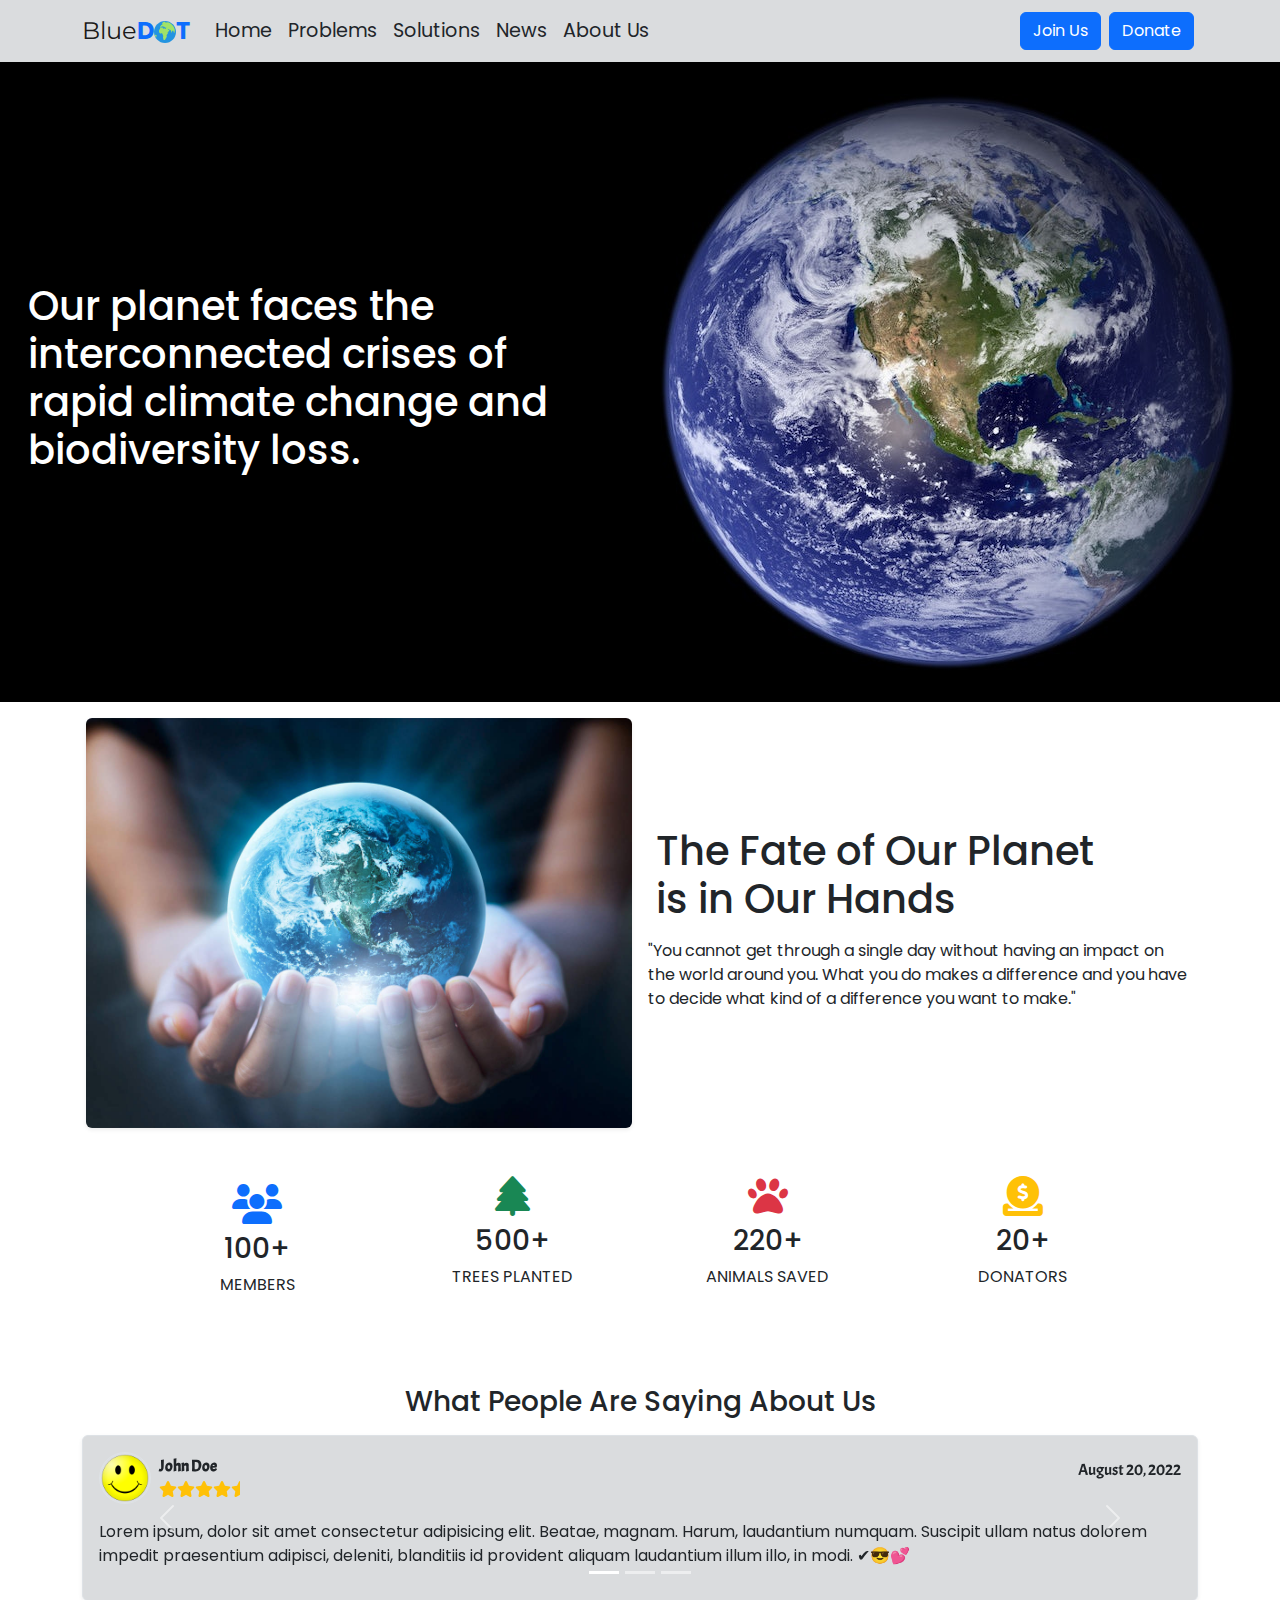
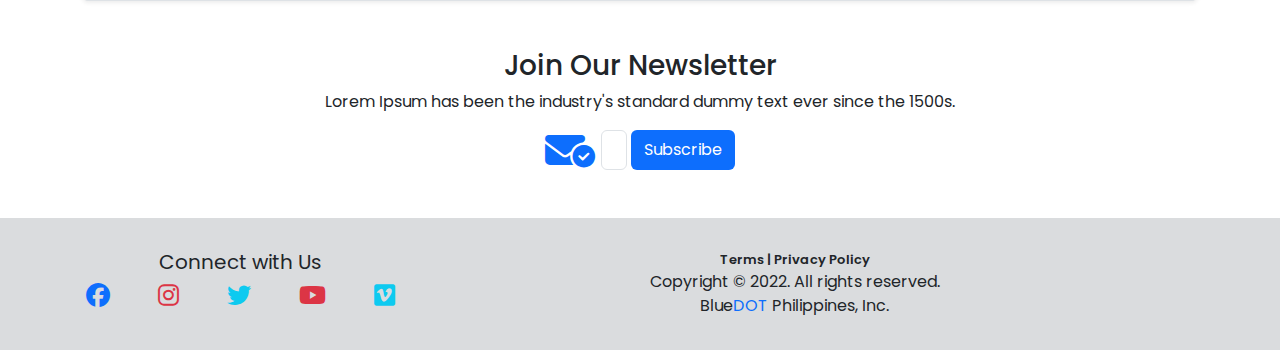
<file: index.html>
<!DOCTYPE html>
<html lang="en">
	<head>
		<meta charset="UTF-8" />
		<meta http-equiv="X-UA-Compatible" content="IE=edge" />
		<meta name="viewport" content="width=device-width, initial-scale=1.0" />
		<link rel="stylesheet" href="/css/bootstrap.min.css" />
		<link rel="stylesheet" href="/css/style.css" />
		<link rel="shortcut icon" href="/img/icons8-earth-planet-48.png" type="image/x-icon" />
		<link rel="stylesheet" href="https://cdnjs.cloudflare.com/ajax/libs/font-awesome/6.1.2/css/all.min.css" />
		<title>Blue Dot Project</title>
	</head>
	<body>
		<!-- * NAVBAR -->
		<nav class="container-fluid navbar navbar-expand-lg bg-secondary bg-opacity-25">
			<div class="container">
				<a class="navbar-brand" href="#"
					><span id="logo-brand" class="">Blue</span><span class="text-primary fw-bold">D<img src="/img/earth-icon.svg" alt="" id="earth" />T</span></a
				>
				<button class="navbar-toggler" type="button" data-bs-toggle="collapse" data-bs-target="#navbarSupportedContent" aria-controls="navbarSupportedContent" aria-expanded="false" aria-label="Toggle navigation">
					<span class="navbar-toggler-icon"></span>
				</button>
				<div class="collapse navbar-collapse" id="navbarSupportedContent">
					<ul class="navbar-nav me-auto mb-2 mb-lg-0">
						<li class="nav-item">
							<a class="nav-link active text-dark active" aria-current="page" href="/index.html">Home</a>
						</li>
						<li class="nav-item">
							<a class="nav-link text-dark" href="/html/problems.html">Problems</a>
						</li>
						<li class="nav-item dropdown">
							<a class="nav-link text-dark" href="#" role="button" data-bs-toggle="dropdown" aria-expanded="false">Solutions</a>
							<ul class="dropdown-menu">
								<li><a class="dropdown-item" href="/html/generalSolutions.html">General Solution</a></li>
								<li><a class="dropdown-item" href="/html/startwithyourself.html">Start with Yourself</a></li>
							</ul>
						</li>
						<li class="nav-item dropdown">
							<a class="nav-link text-dark" href="#" role="button" data-bs-toggle="dropdown" aria-expanded="false">News</a>
							<ul class="dropdown-menu">
								<li><a class="dropdown-item" href="#">Land Degradation</a></li>
								<li><a class="dropdown-item" href="#">Biodiversity Loss</a></li>
								<li><a class="dropdown-item" href="#">Air Pollution</a></li>
								<li><a class="dropdown-item" href="#">Water Pollution</a></li>
								<li><a class="dropdown-item" href="#">Climate Change</a></li>
							</ul>
						</li>
						<li class="nav-item">
							<a class="nav-link text-dark" href="/html/aboutUs.html">About Us</a>
						</li>
					</ul>
					<form class="p-1">
						<!-- <button class="btn btn-primary">Join Us</button> -->
						<button type="button" class="btn btn-primary" data-bs-toggle="modal" data-bs-target="#exampleModalLabel2">Join Us</button>

						<!-- Modal -->
						<div class="modal fade" id="exampleModalLabel2" tabindex="-1" aria-labelledby="exampleModalLabel2" aria-hidden="true">
							<div class="modal-dialog">
								<div class="modal-content">
									<div class="modal-header">
										<h5 class="modal-title" id="exampleModalLabel2"><h4>User Application</h4></h5>
										<button type="button" class="btn-close" data-bs-dismiss="modal" aria-label="Close"></button>
									</div>

									<div class="modal-body">
										<!-- <h4>Application User</h4> -->
										<form>
											<div class="mb-3 d-flex align-items-center justify-content-center">
												<i class="fa fa-user icon me-2 text-primary"></i>
												<input type="email" class="form-control" placeholder="Full Name" />
											</div>

											<di class="mb-3 d-flex align-items-center justify-content-center">
												<i class="fa fa-envelope icon me-2 text-primary"></i>
												<input class="form-control" type="email" placeholder="Email" name="email" />
											</di>

											<div class="mb-3 d-flex align-items-center justify-content-center">
												<i class="fa fa-key icon me-2 text-primary"></i>
												<input class="form-control" type="password" placeholder="Password" name="password" />
											</div>

											<div class="mb-3 d-flex align-items-center justify-content-center">
												<i class="fa fa-globe icon me-2 text-primary"></i>
												<select class="form-select" id="floatingSelect">
													<option selected>Select Region</option>
													<option value="1">Africa</option>
													<option value="2">Asia</option>
													<option value="3">Carribean</option>
													<option value="3">Central America</option>
													<option value="3">Europe</option>
													<option value="3">North America</option>
													<option value="3">Oceania</option>
													<option value="3">South America</option>
												</select>
											</div>

											<div class="mb-3">
												<div class="form-check">
													<input class="form-check-input" type="checkbox" value="" id="invalidCheck" required />
													<label class="form-check-label" for="invalidCheck"> Agree to terms and conditions </label>
													<div class="invalid-feedback">You must agree before submitting.</div>
												</div>
											</div>
											<div class="">
												<button class="btn btn-primary mt-2" type="submit">Submit Form</button>
											</div>
										</form>
									</div>
								</div>
							</div>
						</div>
					</form>
					<!-- * TEST -->
					<form class="p-1">
						<!-- <button class="btn btn-primary">Join Us</button> -->
						<button type="button" class="btn btn-primary" data-bs-toggle="modal" data-bs-target="#donate">Donate</button>

						<!-- Modal -->
						<div class="modal fade" id="donate" tabindex="-1" aria-labelledby="donate" aria-hidden="true">
							<div class="modal-dialog">
								<div class="modal-content">
									<div class="modal-header">
										<h5 class="modal-title" id="donate"><h4>Donation Form</h4></h5>
										<button type="button" class="btn-close" data-bs-dismiss="modal" aria-label="Close"></button>
									</div>

									<div class="modal-body">
										<!-- <h4>Application User</h4> -->
										<form class="row g-3 needs-validation" novalidate>
											<div class="mb-2">
												<label for="validationCustom01" class="form-label">Full Name</label>
												<input type="text" class="form-control" id="validationCustom01" value="" required placeholder="" />
												<div class="valid-feedback">Looks good!</div>
											</div>
											<div class="mb-2">
												<label for="validationCustom03" class="form-label">Phone Number</label>
												<input type="tel" class="form-control" id="validationCustom03" required placeholder="" />
												<div class="invalid-feedback">Please provide a valid city.</div>
											</div>
											<div class="mb-2">
												<label for="validationCustom04" class="form-label">Amount</label>
												<select class="form-select" id="validationCustom04" required>
													<option selected disabled value="">Select</option>
													<option>&#36;5</option>
													<option>&#36;10</option>
													<option>&#36;15</option>
													<option>&#36;20</option>
													<option>&#36;25</option>
													<option>&#36;30</option>
												</select>
											</div>
											<div class="mb-2">
												<label for="validationCustom04" class="form-label">Mode of Payment</label>
												<div class="form-check">
													<input class="form-check-input" type="radio" name="payment" id="1" checked />
													<label class="form-check-label" for="1">Cash</label>
												</div>
												<div class="form-check">
													<input class="form-check-input" type="radio" name="payment" id="2" />
													<label class="form-check-label" for="2">Personal Cheque</label>
												</div>
												<div class="form-check">
													<input class="form-check-input" type="radio" name="payment" id="3" />
													<label class="form-check-label" for="3">Credit Card</label>
												</div>
												<div class="form-check">
													<input class="form-check-input" type="radio" name="payment" id="4" />
													<label class="form-check-label" for="4">Debit Card</label>
												</div>
											</div>
											<div class="mb-3">
												<label for="exampleFormControlTextarea1" class="form-label">Donor Notes</label>
												<textarea class="form-control" id="exampleFormControlTextarea1" rows="3" placeholder="Message(Optional)"></textarea>
											</div>
											<div class="mb-3">
												<div class="form-check">
													<input class="form-check-input" type="checkbox" value="" id="invalidCheck" required />
													<label class="form-check-label" for="invalidCheck"> Agree to terms and conditions </label>
													<div class="invalid-feedback">You must agree before submitting.</div>
												</div>
											</div>
											<div class="">
												<button class="btn btn-primary" type="submit">Send Donation</button>
											</div>
										</form>
									</div>
								</div>
							</div>
						</div>
					</form>
					<!-- * TEST -->
				</div>
			</div>
		</nav>
		<!-- * MAIN BODY -->
		<div class="container-fluid bg-black">
			<main class="hero-section">
				<h1 id="hero-sub" class="p-3 text-white">Our planet faces the interconnected crises of rapid climate change and biodiversity loss.</h1>
				<img id="hero-sub" src="/img/hero-earth.jpg" alt="" class="img-fluid" />
			</main>
		</div>

		<section class="sub-section container d-flex p-3 gap-3">
			<div class="left">
				<img src="/img/save earth 1.jpg" alt="save earth" class="img-fluid rounded shadow-sm" />
			</div>
			<div class="right my-auto">
				<h1 class="p-2">
					The Fate of Our Planet <br />
					is in Our Hands
				</h1>
				<blockquote class="">&quot;You cannot get through a single day without having an impact on the world around you. What you do makes a difference and you have to decide what kind of a difference you want to make.&quot;</blockquote>
			</div>
		</section>

		<section class="my-3 text-uppercase">
			<div class="illustrations container d-flex justify-content-evenly">
				<div class="box d-inline-block p-4 text-center">
					<i class="fas fa-users text-primary h1 mx-auto"></i>
					<h3>100+</h3>
					<p>Members</p>
				</div>

				<div class="box d-inline-block p-3 text-center">
					<i class="fas fa-tree text-success h1"></i>
					<h3>500+</h3>
					<p>Trees Planted</p>
				</div>

				<div class="box d-inline-block p-3 text-center">
					<i class="fas fa-paw text-danger h1"></i>
					<h3>220+</h3>
					<p>Animals Saved</p>
				</div>

				<div class="box d-inline-block p-3 text-center">
					<i class="fas fa-donate text-warning h1"></i>
					<h3>20+</h3>
					<p>Donators</p>
				</div>
			</div>
		</section>

		<!-- * Testimonials -->
		<div class="container mt-5">
			<section id="testimonials">
				<div>
					<h3 class="mb-3 text-center">What People Are Saying About Us</h3>
				</div>
				<div id="carouselExampleIndicators" class="carousel slide border rounded shadow-sm bg-secondary bg-opacity-25" data-bs-ride="true">
					<div class="carousel-indicators">
						<button type="button" data-bs-target="#carouselExampleIndicators" data-bs-slide-to="0" class="active" aria-current="true" aria-label="Slide 1"></button>
						<button type="button" data-bs-target="#carouselExampleIndicators" data-bs-slide-to="1" aria-label="Slide 2"></button>
						<button type="button" data-bs-target="#carouselExampleIndicators" data-bs-slide-to="2" aria-label="Slide 3"></button>
					</div>
					<div class="carousel-inner">
						<!--* item 1 -->
						<div class="carousel-item active p-3">
							<div class="d-flex align-items-center">
								<div class="border rounded-circle">
									<img src="/img/smile.png" alt="" class="img-fluid border border-black rounded-circle" />
								</div>
								<div class="user-star ms-2">
									<p class="fw-bold acme">John Doe</p>
									<div class="star"><i class="fa-solid fa-star text-warning"></i><i class="fa-solid fa-star text-warning"></i><i class="fa-solid fa-star text-warning"></i><i class="fa-solid fa-star text-warning"></i><i class="fa-solid fa-star-half text-warning"></i></div>
								</div>
								<div class="ms-auto">
									<p class="acme">August 20, 2022</p>
								</div>
							</div>
							<div class="mt-3">
								<p>Lorem ipsum, dolor sit amet consectetur adipisicing elit. Beatae, magnam. Harum, laudantium numquam. Suscipit ullam natus dolorem impedit praesentium adipisci, deleniti, blanditiis id provident aliquam laudantium illum illo, in modi. ✔😎💕</p>
							</div>
						</div>
						<!--* item 2 -->
						<div class="carousel-item p-3">
							<div class="d-flex align-items-center">
								<div class="border rounded-circle">
									<img src="/img/smile2.jpg" alt="" class="img-fluid border border-black rounded-circle" />
								</div>
								<div class="user-star ms-2">
									<p class="fw-bold acme">Mariposa Dimasupil</p>
									<div class="star"><i class="fa-solid fa-star text-warning"></i><i class="fa-solid fa-star text-warning"></i><i class="fa-solid fa-star text-warning"></i><i class="fa-solid fa-star text-warning"></i></div>
								</div>
								<div class="ms-auto">
									<p class="acme">August 26, 2022</p>
								</div>
							</div>
							<div class="mt-3">
								<p>
									Lorem ipsum, dolor sit amet consectetur adipisicing elit. Beatae, magnam. Lorem ipsum dolor sit amet consectetur adipisicing elit. Iste, aperiam.Harum, laudantium numquam. Suscipit ullam natus dolorem impedit praesentium adipisci, deleniti, blanditiis id provident
									aliquam laudantium illum illo, in modi. ✌✌✌❤
								</p>
							</div>
						</div>
						<!--* item 3 -->
						<div class="carousel-item p-3">
							<div class="d-flex align-items-center">
								<div class="border rounded-circle">
									<img src="/img/smile3.jpg" alt="" class="img-fluid border border-black rounded-circle" />
								</div>
								<div class="user-star ms-2">
									<p class="fw-bold acme">Halimuyak Zaragosa</p>
									<div class="star"><i class="fa-solid fa-star text-warning"></i><i class="fa-solid fa-star text-warning"></i><i class="fa-solid fa-star text-warning"></i><i class="fa-solid fa-star text-warning"></i><i class="fa-solid fa-star-half text-warning"></i></div>
								</div>
								<div class="ms-auto">
									<p class="acme">July 29, 2022</p>
								</div>
							</div>
							<div class="mt-3">
								<p>Lorem ipsum, dolor sit amet consectetur adipisicing elit. Beatae, magnam. Harum, laudantium numquam. Suscipit provident aliquam laudantium illum illo, in modi. 💖💖💖</p>
							</div>
						</div>
					</div>
					<button class="carousel-control-prev" type="button" data-bs-target="#carouselExampleIndicators" data-bs-slide="prev">
						<span class="carousel-control-prev-icon" aria-hidden="true"></span>
						<span class="visually-hidden">Previous</span>
					</button>
					<button class="carousel-control-next" type="button" data-bs-target="#carouselExampleIndicators" data-bs-slide="next">
						<span class="carousel-control-next-icon" aria-hidden="true"></span>
						<span class="visually-hidden">Next</span>
					</button>
				</div>
			</section>
		</div>

		<section class="mt-5">
			<div class="container">
				<form action="">
					<h3 class="text-center">Join Our Newsletter</h3>
					<p class="text-center">Lorem Ipsum has been the industry's standard dummy text ever since the 1500s.</p>
					<div class="email-box">
						<i class="fa-solid fa-envelope-circle-check text-primary h1 me-3"></i>
						<input class="input-box border rounded me-1 form-control" type="email" name="" placeholder="Enter your email" />
						<button class="btn bg-primary text-white" type="button" name="button">Subscribe</button>
					</div>
				</form>
			</div>
		</section>

		<!-- * FOOTER -->
		<div class="container-fluid bg-secondary bg-opacity-25 mt-5">
			<footer>
				<div class="upper-section container d-flex justify-content-between p-3">
					<div class="social-icons d-flex flex-column justify-content-center align-items-center">
						<p class="h5 mb-2 fw-normal">Connect with Us</p>
						<div class="icons d-flex h4 gap-5 justify-content-center">
							<a href="https://www.facebook.com/" target="_blank"><i class="fa-brands fa-facebook text-primary"></i></a>
							<a href="https://www.instagram.com/" target="_blank"><i class="fa-brands fa-instagram text-danger"></i></a>
							<a href="https://twitter.com/" target="_blank"><i class="fa-brands fa-twitter text-info"></i></a>
							<a href="https://www.youtube.com/" target="_blank"><i class="fa-brands fa-youtube text-danger"></i></a>
							<a href="https://vimeo.com/" target="_blank"><i class="fa-brands fa-vimeo text-info"></i></a>
						</div>
					</div>

					<div class="container d-flex flex-column justify-content-center text-center terms p-3">
						<p id="terms-policy"><a href="#" class="text-dark text-decoration-none">Terms</a> | <a href="#" class="text-dark text-decoration-none">Privacy Policy</a></p>
						<p>Copyright &copy; 2022. All rights reserved.</p>
						<p>Blue<span class="text-primary">DOT</span> Philippines, Inc.</p>
					</div>
				</div>
			</footer>
		</div>

		<script src="/js/bootstrap.bundle.min.js"></script>
		<script src="/js/app.js"></script>
		<script src="//code.tidio.co/v1nftdclliaodqkbzdbpibhbygktktlr.js" async></script>
	</body>
</html>
</file>
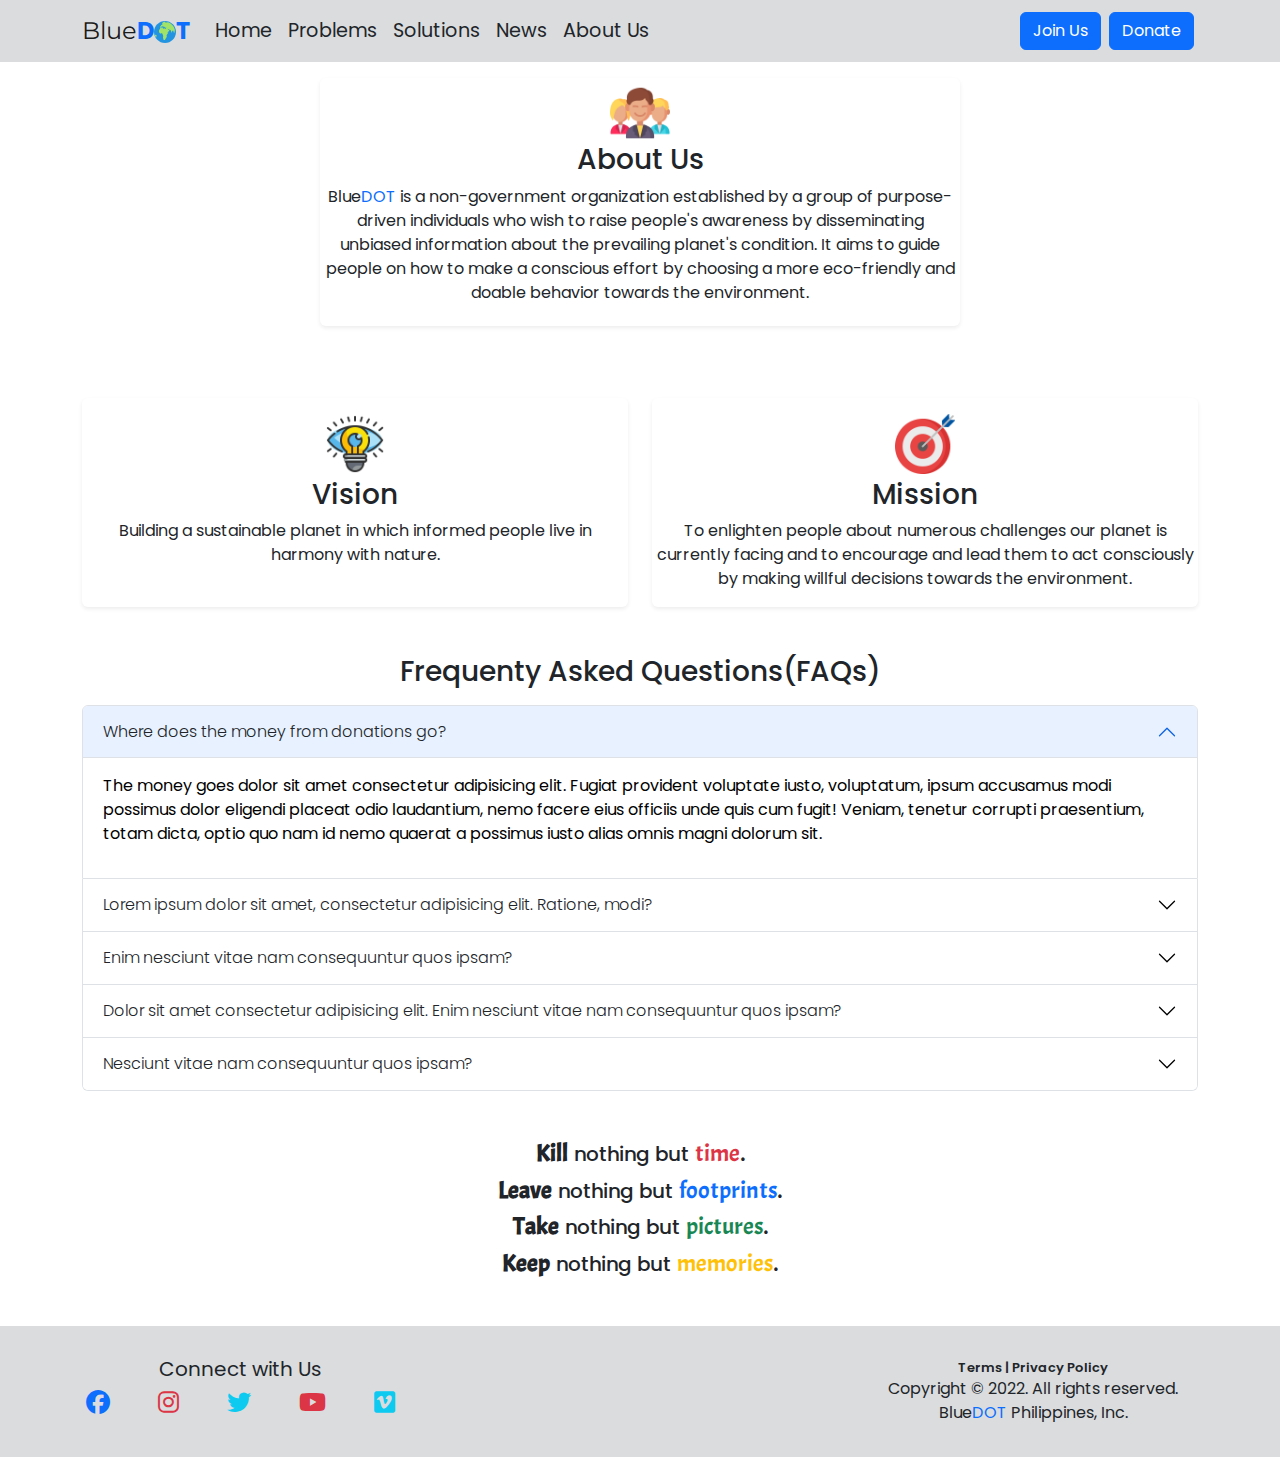
<file: html/aboutUs.html>
<!DOCTYPE html>
<html lang="en">
	<head>
		<meta charset="UTF-8" />
		<meta http-equiv="X-UA-Compatible" content="IE=edge" />
		<meta name="viewport" content="width=device-width, initial-scale=1.0" />
		<link rel="stylesheet" href="/css/bootstrap.min.css" />
		<link rel="stylesheet" href="/css/style.css" />
		<link rel="shortcut icon" href="/img/icons8-earth-planet-48.png" type="image/x-icon" />
		<link rel="stylesheet" href="https://cdnjs.cloudflare.com/ajax/libs/font-awesome/6.1.2/css/all.min.css" />
		<title>Blue Dot Project</title>
	</head>
	<body>
		<!-- * NAVBAR -->
		<nav class="navbar navbar-expand-lg bg-secondary bg-opacity-25">
			<div class="container">
				<!-- <a class="navbar-brand" href="#"><span>Blue</span><span class="text-primary fw-bold">DOT</span></a> -->
				<a class="navbar-brand" href="#"
					><span id="logo-brand" class="">Blue</span><span class="text-primary fw-bold">D<img src="/img/earth-icon.svg" alt="" id="earth" />T</span></a
				>
				<button class="navbar-toggler" type="button" data-bs-toggle="collapse" data-bs-target="#navbarSupportedContent" aria-controls="navbarSupportedContent" aria-expanded="false" aria-label="Toggle navigation">
					<span class="navbar-toggler-icon"></span>
				</button>
				<div class="collapse navbar-collapse" id="navbarSupportedContent">
					<ul class="navbar-nav me-auto mb-2 mb-lg-0">
						<li class="nav-item">
							<a class="nav-link active text-dark" aria-current="page" href="/index.html">Home</a>
						</li>
						<li class="nav-item">
							<a class="nav-link text-dark" href="/html/problems.html">Problems</a>
						</li>
						<li class="nav-item dropdown">
							<a class="nav-link text-dark" href="#" role="button" data-bs-toggle="dropdown" aria-expanded="false">Solutions</a>
							<ul class="dropdown-menu">
								<li><a class="dropdown-item" href="/html/generalSolutions.html">General Solution</a></li>
								<li><a class="dropdown-item" href="/html/startwithyourself.html">Start with Yourself</a></li>
							</ul>
						</li>
						<li class="nav-item dropdown">
							<a class="nav-link text-dark" href="#" role="button" data-bs-toggle="dropdown" aria-expanded="false">News</a>
							<ul class="dropdown-menu">
								<li><a class="dropdown-item" href="#">Land Degradation</a></li>
								<li><a class="dropdown-item" href="#">Biodiversity Loss</a></li>
								<li><a class="dropdown-item" href="#">Air Pollution</a></li>
								<li><a class="dropdown-item" href="#">Water Pollution</a></li>
								<li><a class="dropdown-item" href="#">Climate Change</a></li>
							</ul>
						</li>
						<li class="nav-item">
							<a class="nav-link text-dark active" href="/html/aboutUs.html">About Us</a>
						</li>
					</ul>
					<form class="p-1">
						<!-- <button class="btn btn-primary">Join Us</button> -->
						<button type="button" class="btn btn-primary" data-bs-toggle="modal" data-bs-target="#exampleModalLabel2">Join Us</button>

						<!-- Modal -->
						<div class="modal fade" id="exampleModalLabel2" tabindex="-1" aria-labelledby="exampleModalLabel2" aria-hidden="true">
							<div class="modal-dialog">
								<div class="modal-content">
									<div class="modal-header">
										<h5 class="modal-title" id="exampleModalLabel2"><h4>User Application</h4></h5>
										<button type="button" class="btn-close" data-bs-dismiss="modal" aria-label="Close"></button>
									</div>

									<div class="modal-body">
										<!-- <h4>Application User</h4> -->
										<form>
											<div class="mb-3 d-flex align-items-center justify-content-center">
												<i class="fa fa-user icon me-2 text-primary"></i>
												<input type="email" class="form-control" placeholder="Full Name" />
											</div>

											<di class="mb-3 d-flex align-items-center justify-content-center">
												<i class="fa fa-envelope icon me-2 text-primary"></i>
												<input class="form-control" type="email" placeholder="Email" name="email" />
											</di>

											<div class="mb-3 d-flex align-items-center justify-content-center">
												<i class="fa fa-key icon me-2 text-primary"></i>
												<input class="form-control" type="password" placeholder="Password" name="password" />
											</div>

											<div class="mb-3 d-flex align-items-center justify-content-center">
												<i class="fa fa-globe icon me-2 text-primary"></i>
												<select class="form-select" id="floatingSelect">
													<option selected>Select Region</option>
													<option value="1">Africa</option>
													<option value="2">Asia</option>
													<option value="3">Carribean</option>
													<option value="3">Central America</option>
													<option value="3">Europe</option>
													<option value="3">North America</option>
													<option value="3">Oceania</option>
													<option value="3">South America</option>
												</select>
											</div>

											<div class="mb-3">
												<div class="form-check">
													<input class="form-check-input" type="checkbox" value="" id="invalidCheck" required />
													<label class="form-check-label" for="invalidCheck"> Agree to terms and conditions </label>
													<div class="invalid-feedback">You must agree before submitting.</div>
												</div>
											</div>
											<div class="">
												<button class="btn btn-primary mt-2" type="submit">Submit Form</button>
											</div>
										</form>
									</div>
								</div>
							</div>
						</div>
					</form>
					<!-- * TEST -->
					<form class="p-1">
						<!-- <button class="btn btn-primary">Join Us</button> -->
						<button type="button" class="btn btn-primary" data-bs-toggle="modal" data-bs-target="#donate">Donate</button>

						<!-- Modal -->
						<div class="modal fade" id="donate" tabindex="-1" aria-labelledby="donate" aria-hidden="true">
							<div class="modal-dialog">
								<div class="modal-content">
									<div class="modal-header">
										<h5 class="modal-title" id="donate"><h4>Donation Form</h4></h5>
										<button type="button" class="btn-close" data-bs-dismiss="modal" aria-label="Close"></button>
									</div>

									<div class="modal-body">
										<!-- <h4>Application User</h4> -->
										<form class="row g-3 needs-validation" novalidate>
											<div class="mb-2">
												<label for="validationCustom01" class="form-label">Full Name</label>
												<input type="text" class="form-control" id="validationCustom01" value="" required placeholder="" />
												<div class="valid-feedback">Looks good!</div>
											</div>
											<div class="mb-2">
												<label for="validationCustom03" class="form-label">Phone Number</label>
												<input type="tel" class="form-control" id="validationCustom03" required placeholder="" />
												<div class="invalid-feedback">Please provide a valid city.</div>
											</div>
											<div class="mb-2">
												<label for="validationCustom04" class="form-label">Amount</label>
												<select class="form-select" id="validationCustom04" required>
													<option selected disabled value="">Select</option>
													<option>&#36;5</option>
													<option>&#36;10</option>
													<option>&#36;15</option>
													<option>&#36;20</option>
													<option>&#36;25</option>
													<option>&#36;30</option>
												</select>
											</div>
											<div class="mb-2">
												<label for="validationCustom04" class="form-label">Mode of Payment</label>
												<div class="form-check">
													<input class="form-check-input" type="radio" name="payment" id="1" checked />
													<label class="form-check-label" for="1">Cash</label>
												</div>
												<div class="form-check">
													<input class="form-check-input" type="radio" name="payment" id="2" />
													<label class="form-check-label" for="2">Personal Cheque</label>
												</div>
												<div class="form-check">
													<input class="form-check-input" type="radio" name="payment" id="3" />
													<label class="form-check-label" for="3">Credit Card</label>
												</div>
												<div class="form-check">
													<input class="form-check-input" type="radio" name="payment" id="4" />
													<label class="form-check-label" for="4">Debit Card</label>
												</div>
											</div>
											<div class="mb-3">
												<label for="exampleFormControlTextarea1" class="form-label">Donor Notes</label>
												<textarea class="form-control" id="exampleFormControlTextarea1" rows="3" placeholder="Message(Optional)"></textarea>
											</div>
											<div class="mb-3">
												<div class="form-check">
													<input class="form-check-input" type="checkbox" value="" id="invalidCheck" required />
													<label class="form-check-label" for="invalidCheck"> Agree to terms and conditions </label>
													<div class="invalid-feedback">You must agree before submitting.</div>
												</div>
											</div>
											<div class="">
												<button class="btn btn-primary" type="submit">Send Donation</button>
											</div>
										</form>
									</div>
								</div>
							</div>
						</div>
					</form>
					<!-- * TEST -->
				</div>
			</div>
		</nav>
		<!-- * BODY -->
		<div class="container" id="aboutUs">
			<!-- * ABOUT US -->
			<div class="text-center mt-3 mb-5">
				<section id="aboutUs-section" class="shadow-sm rounded">
					<img src="/img/aboutUs.png" alt="about us" />
					<h3 class="">About Us</h3>
					<p>
						Blue<span class="text-primary">DOT</span> is a non-government organization established by a group of purpose-driven individuals who wish to raise people's awareness by disseminating unbiased information about the prevailing planet's condition. It aims to guide people on how
						to make a conscious effort by choosing a more eco-friendly and doable behavior towards the environment.
					</p>
				</section>
			</div>
			<!-- * VISION -->
			<div class="d-flex justify-content-between gap-4" id="mission-vision">
				<section class="text-center mt-4 shadow-sm rounded" id="vision">
					<img src="/img/vision.png" alt="vision" class="mt-3" />
					<h3 class="mt-1">Vision</h3>
					<p>Building a sustainable planet in which informed people live in harmony with nature.</p>
				</section>
				<!-- * MISSION -->
				<section class="text-center mt-4 shadow-sm rounded" id="mission">
					<img src="/img/mission.png" alt="mission" class="mt-3" />
					<h3 class="mt-1">Mission</h3>
					<p>To enlighten people about numerous challenges our planet is currently facing and to encourage and lead them to act consciously by making willful decisions towards the environment.</p>
				</section>
			</div>

			<!-- * FAQs -->
			<section id="faqs" class="mt-5">
				<h3 class="mb-3 text-center">Frequenty Asked Questions(FAQs)</h3>
				<div class="accordion" id="accordionExample">
					<div class="accordion-item">
						<h2 class="accordion-header" id="headingOne">
							<button class="accordion-button text-dark lead" type="button" data-bs-toggle="collapse" data-bs-target="#collapseOne" aria-expanded="true" aria-controls="collapseOne">Where does the money from donations go?</button>
						</h2>
						<div id="collapseOne" class="accordion-collapse collapse show" aria-labelledby="headingOne" data-bs-parent="#accordionExample">
							<div class="accordion-body">
								<p class="">
									The money goes dolor sit amet consectetur adipisicing elit. Fugiat provident voluptate iusto, voluptatum, ipsum accusamus modi possimus dolor eligendi placeat odio laudantium, nemo facere eius officiis unde quis cum fugit! Veniam, tenetur corrupti praesentium,
									totam dicta, optio quo nam id nemo quaerat a possimus iusto alias omnis magni dolorum sit.
								</p>
							</div>
						</div>
					</div>
					<div class="accordion-item">
						<h2 class="accordion-header" id="headingTwo">
							<button class="accordion-button collapsed text-dark lead" type="button" data-bs-toggle="collapse" data-bs-target="#collapseTwo" aria-expanded="false" aria-controls="collapseTwo">Lorem ipsum dolor sit amet, consectetur adipisicing elit. Ratione, modi?</button>
						</h2>
						<div id="collapseTwo" class="accordion-collapse collapse" aria-labelledby="headingTwo" data-bs-parent="#accordionExample">
							<div class="accordion-body">
								<p>
									Lorem ipsum dolor sit amet consectetur adipisicing elit. Accusantium cumque harum sit pariatur accusamus aspernatur voluptatem iusto, tenetur quos assumenda, est consequatur quaerat quae dicta eum illum dolorem? Saepe accusantium voluptatum velit ad rerum
									voluptate veniam debitis, veritatis omnis mollitia iure excepturi architecto numquam culpa, nesciunt laborum molestiae ipsam deleniti quisquam. Adipisci itaque consequatur obcaecati, tempora consequuntur culpa accusamus necessitatibus a. Fugiat excepturi dicta
									architecto ullam, recusandae doloribus ab magnam? Non vero repellendus molestias, doloribus eaque rerum deleniti, eius sunt voluptatibus omnis labore assumenda minus voluptas, odit explicabo nostrum soluta ab obcaecati laborum recusandae harum? Perferendis impedit
									ipsam molestias nemo.
								</p>
							</div>
						</div>
					</div>
					<div class="accordion-item">
						<h2 class="accordion-header" id="headingThree">
							<button class="accordion-button collapsed text-dark lead" type="button" data-bs-toggle="collapse" data-bs-target="#collapseThree" aria-expanded="false" aria-controls="collapseThree">Enim nesciunt vitae nam consequuntur quos ipsam?</button>
						</h2>
						<div id="collapseThree" class="accordion-collapse collapse" aria-labelledby="headingThree" data-bs-parent="#accordionExample">
							<div class="accordion-body">
								<p>
									Lorem ipsum dolor sit amet consectetur adipisicing elit. Inventore earum laudantium ea porro dolorem eaque, quas error ut ullam fugit expedita, enim debitis eligendi fuga. Illum voluptatibus voluptas esse reiciendis dolore explicabo? Dolorem aut doloribus veniam,
									quibusdam rem commodi adipisci!
								</p>
							</div>
						</div>
					</div>
					<div class="accordion-item">
						<h2 class="accordion-header" id="headingFour">
							<button class="accordion-button collapsed text-dark lead" type="button" data-bs-toggle="collapse" data-bs-target="#collapseFour" aria-expanded="false" aria-controls="collapseFour">
								Dolor sit amet consectetur adipisicing elit. Enim nesciunt vitae nam consequuntur quos ipsam?
							</button>
						</h2>
						<div id="collapseFour" class="accordion-collapse collapse" aria-labelledby="headingFour" data-bs-parent="#accordionExample">
							<div class="accordion-body">
								<p>
									Lorem ipsum dolor sit amet consectetur adipisicing elit. Inventore earum laudantium ea porro dolorem eaque, quas error ut ullam fugit expedita, enim debitis eligendi fuga. Illum voluptatibus voluptas esse reiciendis dolore explicabo? Dolorem aut doloribus veniam,
									quibusdam rem commodi adipisci!
								</p>
							</div>
						</div>
					</div>
					<div class="accordion-item">
						<h2 class="accordion-header" id="headingFive">
							<button class="accordion-button collapsed text-dark lead" type="button" data-bs-toggle="collapse" data-bs-target="#collapseFive" aria-expanded="false" aria-controls="collapseFive">Nesciunt vitae nam consequuntur quos ipsam?</button>
						</h2>
						<div id="collapseFive" class="accordion-collapse collapse" aria-labelledby="headingFive" data-bs-parent="#accordionExample">
							<div class="accordion-body">
								<p>
									Lorem ipsum dolor sit amet consectetur adipisicing elit. Inventore earum laudantium ea porro dolorem eaque, quas error ut ullam fugit expedita, enim debitis eligendi fuga. Illum voluptatibus voluptas esse reiciendis dolore explicabo? Dolorem aut doloribus veniam,
									quibusdam rem commodi adipisci. Lorem ipsum dolor sit amet consectetur adipisicing elit. Voluptate aliquam amet repellendus doloribus provident qui porro enim, magnam odio deleniti.
								</p>
							</div>
						</div>
					</div>
				</div>
			</section>

			<section class="text-center my-5">
				<h4><span class="acme fw-bold">Kill</span> <span class="h5">nothing but</span> <span class="acme text-danger h4">time</span>.</h4>
				<h4><span class="acme fw-bold">Leave</span> <span class="h5">nothing but</span> <span class="acme text-primary h4">footprints</span>.</h4>
				<h4><span class="acme fw-bold">Take</span> <span class="h5">nothing but</span> <span class="acme text-success h4">pictures</span>.</h4>
				<h4><span class="acme fw-bold">Keep</span> <span class="h5">nothing but</span> <span class="acme text-warning h4">memories</span>.</h4>
			</section>
		</div>
		<!-- * FOOTER -->
		<div class="container-fluid bg-secondary bg-opacity-25">
			<footer>
				<div class="upper-section container d-flex justify-content-between p-3">
					<div class="social-icons d-flex flex-column justify-content-center align-items-center">
						<p class="h5 mb-2 fw-normal">Connect with Us</p>
						<div class="icons d-flex h4 gap-5 justify-content-center">
							<a href="https://www.facebook.com/" target="_blank"><i class="fa-brands fa-facebook text-primary"></i></a>
							<a href="https://www.instagram.com/" target="_blank"><i class="fa-brands fa-instagram text-danger"></i></a>
							<a href="https://twitter.com/" target="_blank"><i class="fa-brands fa-twitter text-info"></i></a>
							<a href="https://www.youtube.com/" target="_blank"><i class="fa-brands fa-youtube text-danger"></i></a>
							<a href="https://vimeo.com/" target="_blank"><i class="fa-brands fa-vimeo text-info"></i></a>
						</div>
					</div>

					<div class="d-flex flex-column justify-content-center text-center terms p-3">
						<p id="terms-policy"><a href="#" class="text-dark text-decoration-none">Terms</a> | <a href="#" class="text-dark text-decoration-none">Privacy Policy</a></p>
						<p>Copyright &copy; 2022. All rights reserved.</p>
						<p>Blue<span class="text-primary">DOT</span> Philippines, Inc.</p>
					</div>
				</div>
			</footer>
		</div>

		<script src="/js/bootstrap.bundle.min.js"></script>
		<script src="/js/app.js"></script>
	</body>
</html>
</file>
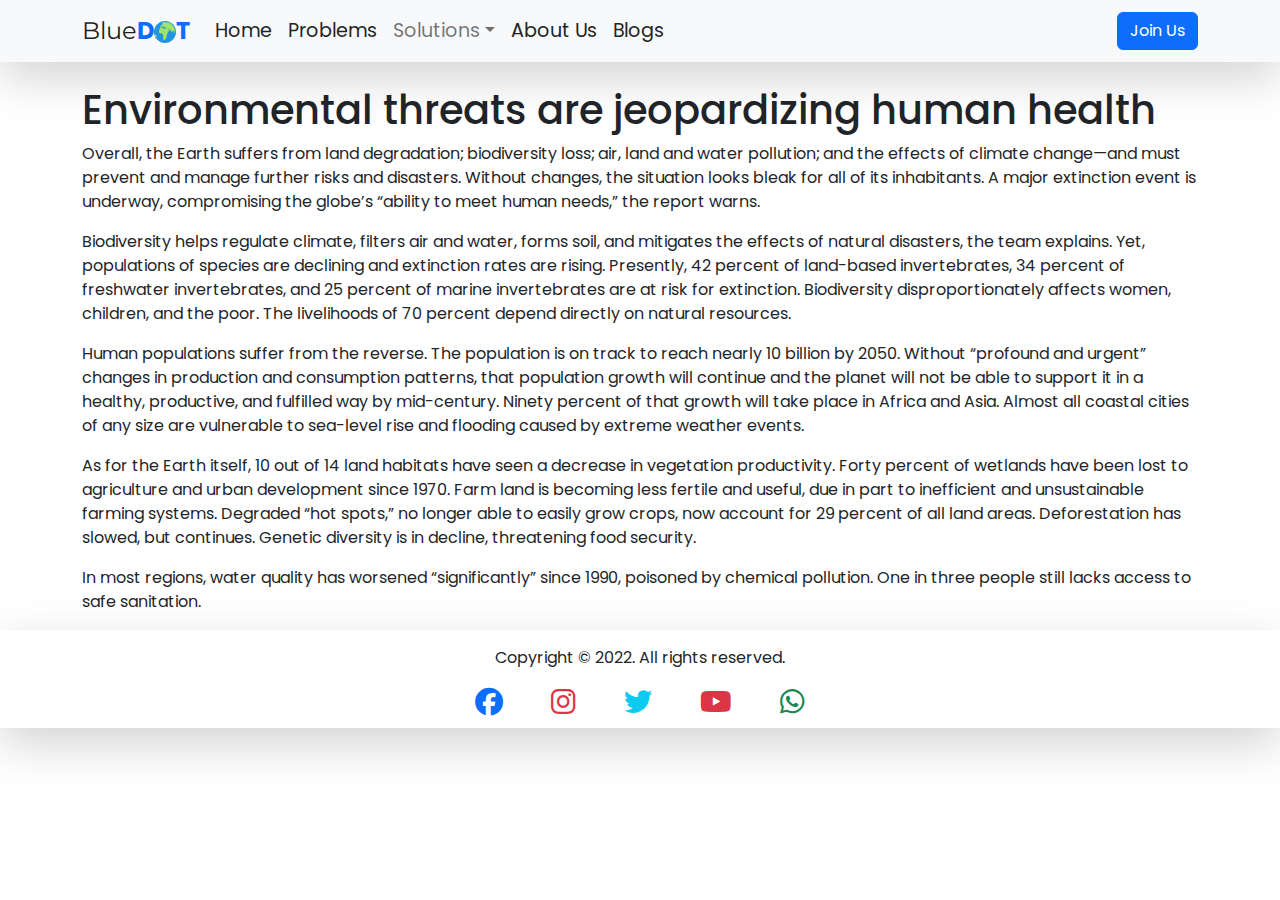
<file: html/content.html>
<!DOCTYPE html>
<html lang="en">
	<head>
		<meta charset="UTF-8" />
		<meta http-equiv="X-UA-Compatible" content="IE=edge" />
		<meta name="viewport" content="width=device-width, initial-scale=1.0" />
		<link rel="stylesheet" href="/css/bootstrap.min.css" />
		<link rel="stylesheet" href="/css/style.css" />
		<link rel="shortcut icon" href="/img/icons8-earth-planet-48.png" type="image/x-icon" />
		<link rel="stylesheet" href="https://cdnjs.cloudflare.com/ajax/libs/font-awesome/6.1.2/css/all.min.css" />
		<title>Blue Dot Project</title>
	</head>
	<body>
		<nav class="navbar navbar-expand-lg bg-light shadow-lg">
			<div class="container">
				<!-- <a class="navbar-brand" href="#"><span>Blue</span><span class="text-primary fw-bold">DOT</span></a> -->
				<a class="navbar-brand" href="#"
					><span id="logo-brand" class="">Blue</span><span class="text-primary fw-bold">D<img src="/img/earth-icon.svg" alt="" id="earth" />T</span></a
				>
				<button class="navbar-toggler" type="button" data-bs-toggle="collapse" data-bs-target="#navbarSupportedContent" aria-controls="navbarSupportedContent" aria-expanded="false" aria-label="Toggle navigation">
					<span class="navbar-toggler-icon"></span>
				</button>
				<div class="collapse navbar-collapse" id="navbarSupportedContent">
					<ul class="navbar-nav me-auto mb-2 mb-lg-0">
						<li class="nav-item">
							<a class="nav-link active text-dark" aria-current="page" href="/index.html">Home</a>
						</li>
						<li class="nav-item">
							<a class="nav-link text-dark" href="/html/problems.html">Problems</a>
						</li>
						<li class="nav-item dropdown">
							<a class="nav-link dropdown-toggle" href="#" role="button" data-bs-toggle="dropdown" aria-expanded="false">Solutions</a>
							<ul class="dropdown-menu">
								<li><a class="dropdown-item" href="#">General Solution</a></li>
								<li><a class="dropdown-item" href="/html/startwithyourself.html">Start with Yourself</a></li>
							</ul>
						</li>
						<li class="nav-item">
							<a class="nav-link text-dark" href="/html/aboutUs.html">About Us</a>
						</li>
						<li class="nav-item">
							<a class="nav-link text-dark">Blogs</a>
						</li>
					</ul>
					<form class="d-flex" role="search">
						<!-- <button class="btn btn-primary">Join Us</button> -->
						<button type="button" class="btn btn-primary" data-bs-toggle="modal" data-bs-target="#exampleModalLabel2">Join Us</button>

						<!-- Modal -->
						<div class="modal fade" id="exampleModalLabel2" tabindex="-1" aria-labelledby="exampleModalLabel2" aria-hidden="true">
							<div class="modal-dialog">
								<div class="modal-content">
									<div class="modal-header">
										<h5 class="modal-title" id="exampleModalLabel2"><h4>User Application</h4></h5>
										<button type="button" class="btn-close" data-bs-dismiss="modal" aria-label="Close"></button>
									</div>

									<div class="modal-body">
										<!-- <h4>Application User</h4> -->
										<form>
											<div class="mb-3">
												<label for="exampleInputEmail1" class="form-label">Email address:</label>
												<input type="email" class="form-control" id="exampleInputEmail1" aria-describedby="emailHelp" placeholder="Enter email" />
												<div id="emailHelp" class="form-text">We'll never share your email with anyone else.</div>
											</div>

											<div class="mb-3">
												<label for="exampleInputName" class="form-label">Full Name:</label>
												<input type="text" class="form-control" id="exampleInputName" aria-describedby="nameHelp" placeholder="Enter Full Name" />
											</div>

											<div class="mb-3">
												<label for="inputPassword5" class="form-label">Password</label>
												<input type="password" id="inputPassword5" class="form-control" aria-describedby="passwordHelpBlock" placeholder="Enter Password" />
												<div id="passwordHelpBlock" class="form-text">Your password must be 8-20 characters long, contain letters and numbers, and must not contain spaces, special characters, or emoji.</div>
											</div>

											<button type="submit" class="btn btn-primary mt-3">Sign-Up</button>
										</form>
									</div>

									<!-- <div class="modal-footer">
										<p>Sign-Up Successful, Thanks for registering with us! Go to <a href="/Components/login.html" class="text-primary">Login</a></p>
									</div> -->
								</div>
							</div>
						</div>
					</form>
				</div>
			</div>
		</nav>

		<div class="container-fluid content-body">
			<section>
				<div class="container pt-4">
					<h1>Environmental threats are jeopardizing human health</h1>
					<p>
						Overall, the Earth suffers from land degradation; biodiversity loss; air, land and water pollution; and the effects of climate change—and must prevent and manage further risks and disasters. Without changes, the situation looks bleak for all of its inhabitants. A major
						extinction event is underway, compromising the globe’s “ability to meet human needs,” the report warns.
					</p>
					<p>
						Biodiversity helps regulate climate, filters air and water, forms soil, and mitigates the effects of natural disasters, the team explains. Yet, populations of species are declining and extinction rates are rising. Presently, 42 percent of land-based invertebrates, 34 percent
						of freshwater invertebrates, and 25 percent of marine invertebrates are at risk for extinction. Biodiversity disproportionately affects women, children, and the poor. The livelihoods of 70 percent depend directly on natural resources.
					</p>
					<p>
						Human populations suffer from the reverse. The population is on track to reach nearly 10 billion by 2050. Without “profound and urgent” changes in production and consumption patterns, that population growth will continue and the planet will not be able to support it in a
						healthy, productive, and fulfilled way by mid-century. Ninety percent of that growth will take place in Africa and Asia. Almost all coastal cities of any size are vulnerable to sea-level rise and flooding caused by extreme weather events.
					</p>
					<p>
						As for the Earth itself, 10 out of 14 land habitats have seen a decrease in vegetation productivity. Forty percent of wetlands have been lost to agriculture and urban development since 1970. Farm land is becoming less fertile and useful, due in part to inefficient and
						unsustainable farming systems. Degraded “hot spots,” no longer able to easily grow crops, now account for 29 percent of all land areas. Deforestation has slowed, but continues. Genetic diversity is in decline, threatening food security.
					</p>
					<p>In most regions, water quality has worsened “significantly” since 1990, poisoned by chemical pollution. One in three people still lacks access to safe sanitation.</p>
				</div>
			</section>
		</div>

		<div class="container-fluid shadow-lg">
			<footer>
				<p class="text-center my-auto p-3 text-dark">Copyright &copy; 2022. All rights reserved.</p>
				<div class="social-icons text-center h3 d-flex justify-content-center gap-5 pb-2">
					<a href="https://www.facebook.com/" target="_blank"><i class="fa-brands fa-facebook text-primary"></i></a>
					<a href="https://www.instagram.com/" target="_blank"><i class="fa-brands fa-instagram text-danger"></i></a>
					<a href="https://twitter.com/" target="_blank"><i class="fa-brands fa-twitter text-info"></i></a>
					<a href="https://www.youtube.com/" target="_blank"><i class="fa-brands fa-youtube text-danger"></i></a>
					<a href="https://www.whatsapp.com/" target="_blank"><i class="fa-brands fa-whatsapp text-success"></i></a>
				</div>
			</footer>
		</div>

		<script src="/js/bootstrap.bundle.min.js"></script>
		<script src="/js/app.js"></script>
	</body>
</html>
</file>
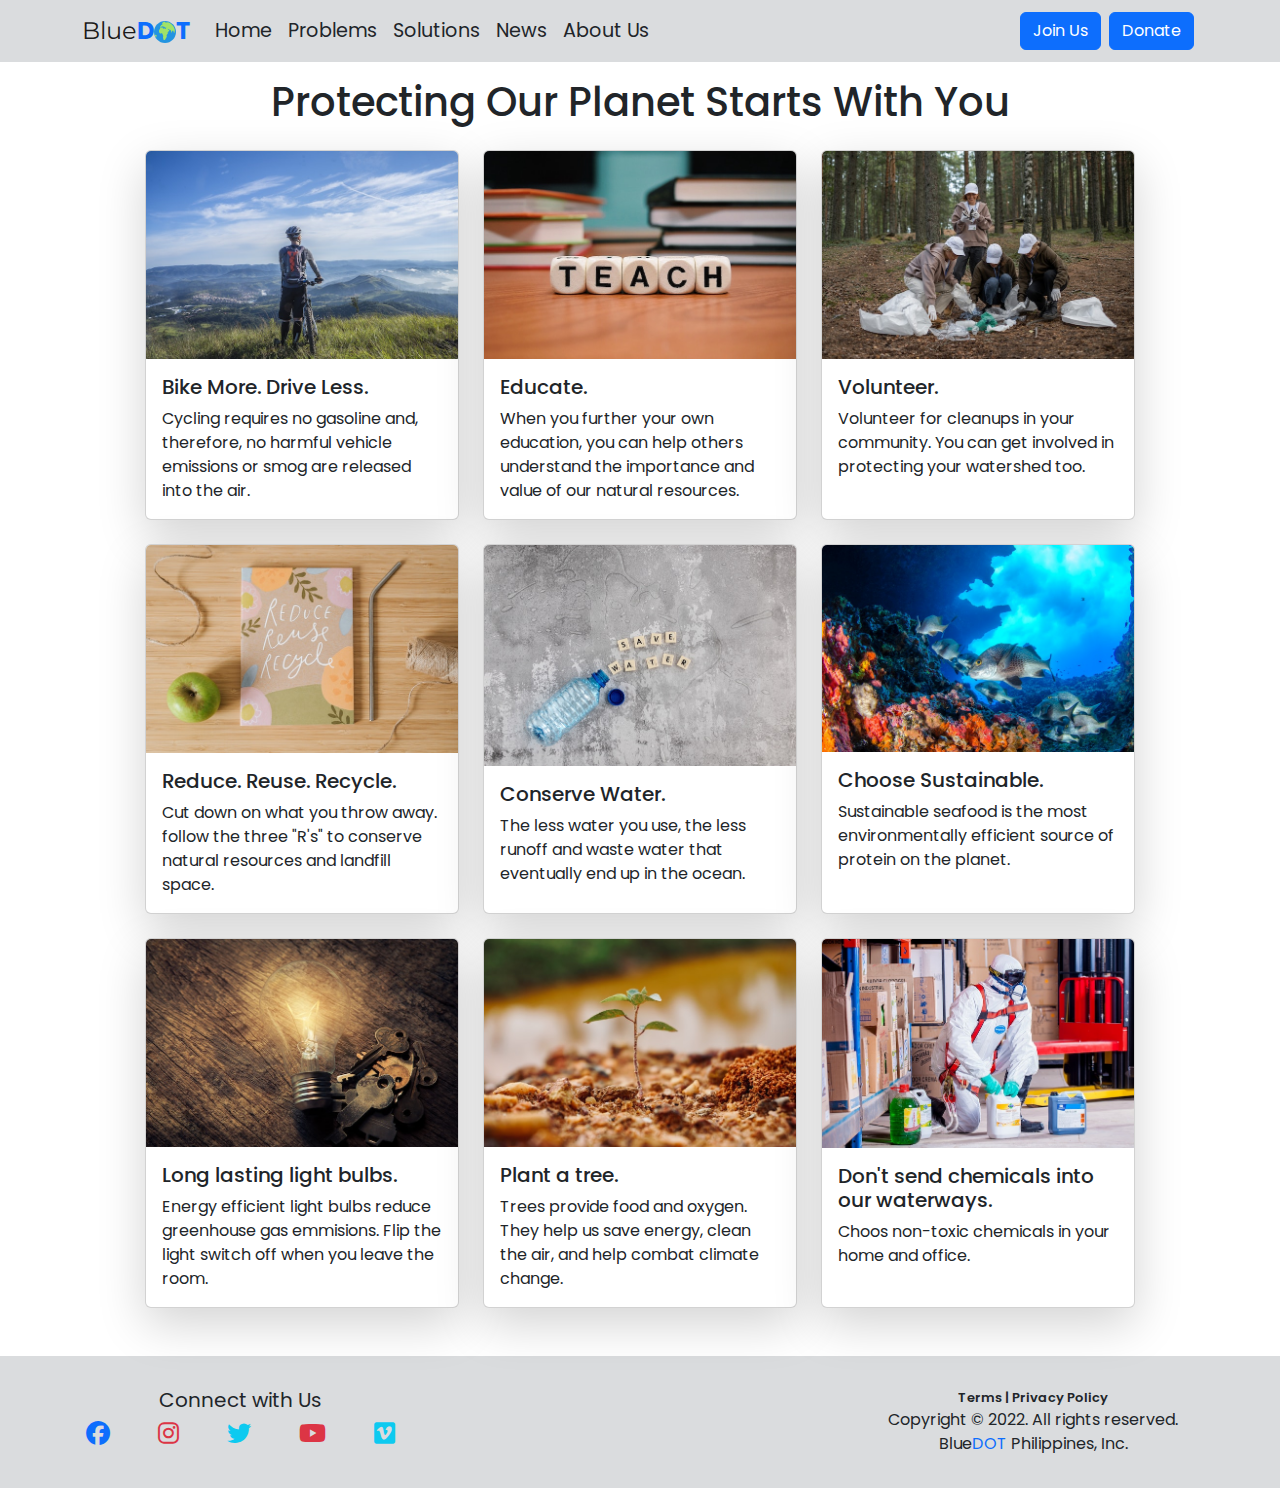
<file: html/startwithyourself.html>
<!DOCTYPE html>
<html lang="en">
	<head>
		<meta charset="UTF-8" />
		<meta http-equiv="X-UA-Compatible" content="IE=edge" />
		<meta name="viewport" content="width=device-width, initial-scale=1.0" />
		<link rel="stylesheet" href="/css/bootstrap.min.css" />
		<link rel="stylesheet" href="/css/style.css" />
		<link rel="shortcut icon" href="/img/icons8-earth-planet-48.png" type="image/x-icon" />
		<link rel="stylesheet" href="https://cdnjs.cloudflare.com/ajax/libs/font-awesome/6.1.2/css/all.min.css" />
		<title>Blue Dot Project</title>
	</head>
	<body>
		<!-- * NAVBAR -->
		<nav class="navbar navbar-expand-lg bg-secondary bg-opacity-25">
			<div class="container">
				<!-- <a class="navbar-brand" href="#"><span>Blue</span><span class="text-primary fw-bold">DOT</span></a> -->
				<a class="navbar-brand" href="#"
					><span id="logo-brand" class="">Blue</span><span class="text-primary fw-bold">D<img src="/img/earth-icon.svg" alt="" id="earth" />T</span></a
				>
				<button class="navbar-toggler" type="button" data-bs-toggle="collapse" data-bs-target="#navbarSupportedContent" aria-controls="navbarSupportedContent" aria-expanded="false" aria-label="Toggle navigation">
					<span class="navbar-toggler-icon"></span>
				</button>
				<div class="collapse navbar-collapse" id="navbarSupportedContent">
					<ul class="navbar-nav me-auto mb-2 mb-lg-0">
						<li class="nav-item">
							<a class="nav-link active text-dark" aria-current="page" href="/index.html">Home</a>
						</li>
						<li class="nav-item">
							<a class="nav-link text-dark" href="/html/problems.html">Problems</a>
						</li>
						<li class="nav-item dropdown">
							<a class="nav-link text-dark active" href="#" role="button" data-bs-toggle="dropdown" aria-expanded="false">Solutions</a>
							<ul class="dropdown-menu">
								<li><a class="dropdown-item" href="/html/generalSolutions.html">General Solution</a></li>
								<li><a class="dropdown-item" href="/html/startwithyourself.html">Start with Yourself</a></li>
							</ul>
						</li>
						<li class="nav-item dropdown">
							<a class="nav-link text-dark" href="#" role="button" data-bs-toggle="dropdown" aria-expanded="false">News</a>
							<ul class="dropdown-menu">
								<li><a class="dropdown-item" href="#">Land Degradation</a></li>
								<li><a class="dropdown-item" href="#">Biodiversity Loss</a></li>
								<li><a class="dropdown-item" href="#">Air Pollution</a></li>
								<li><a class="dropdown-item" href="#">Water Pollution</a></li>
								<li><a class="dropdown-item" href="#">Climate Change</a></li>
							</ul>
						</li>
						<li class="nav-item">
							<a class="nav-link text-dark" href="/html/aboutUs.html">About Us</a>
						</li>
					</ul>
					<form class="p-1">
						<!-- <button class="btn btn-primary">Join Us</button> -->
						<button type="button" class="btn btn-primary" data-bs-toggle="modal" data-bs-target="#exampleModalLabel2">Join Us</button>

						<!-- Modal -->
						<div class="modal fade" id="exampleModalLabel2" tabindex="-1" aria-labelledby="exampleModalLabel2" aria-hidden="true">
							<div class="modal-dialog">
								<div class="modal-content">
									<div class="modal-header">
										<h5 class="modal-title" id="exampleModalLabel2"><h4>User Application</h4></h5>
										<button type="button" class="btn-close" data-bs-dismiss="modal" aria-label="Close"></button>
									</div>

									<div class="modal-body">
										<!-- <h4>Application User</h4> -->
										<form>
											<div class="mb-3 d-flex align-items-center justify-content-center">
												<i class="fa fa-user icon me-2 text-primary"></i>
												<input type="email" class="form-control" placeholder="Full Name" />
											</div>

											<di class="mb-3 d-flex align-items-center justify-content-center">
												<i class="fa fa-envelope icon me-2 text-primary"></i>
												<input class="form-control" type="email" placeholder="Email" name="email" />
											</di>

											<div class="mb-3 d-flex align-items-center justify-content-center">
												<i class="fa fa-key icon me-2 text-primary"></i>
												<input class="form-control" type="password" placeholder="Password" name="password" />
											</div>

											<div class="mb-3 d-flex align-items-center justify-content-center">
												<i class="fa fa-globe icon me-2 text-primary"></i>
												<select class="form-select" id="floatingSelect">
													<option selected>Select Region</option>
													<option value="1">Africa</option>
													<option value="2">Asia</option>
													<option value="3">Carribean</option>
													<option value="3">Central America</option>
													<option value="3">Europe</option>
													<option value="3">North America</option>
													<option value="3">Oceania</option>
													<option value="3">South America</option>
												</select>
											</div>

											<div class="mb-3">
												<div class="form-check">
													<input class="form-check-input" type="checkbox" value="" id="invalidCheck" required />
													<label class="form-check-label" for="invalidCheck"> Agree to terms and conditions </label>
													<div class="invalid-feedback">You must agree before submitting.</div>
												</div>
											</div>
											<div class="">
												<button class="btn btn-primary mt-2" type="submit">Submit Form</button>
											</div>
										</form>
									</div>
								</div>
							</div>
						</div>
					</form>
					<!-- * TEST -->
					<form class="p-1">
						<!-- <button class="btn btn-primary">Join Us</button> -->
						<button type="button" class="btn btn-primary" data-bs-toggle="modal" data-bs-target="#donate">Donate</button>

						<!-- Modal -->
						<div class="modal fade" id="donate" tabindex="-1" aria-labelledby="donate" aria-hidden="true">
							<div class="modal-dialog">
								<div class="modal-content">
									<div class="modal-header">
										<h5 class="modal-title" id="donate"><h4>Donation Form</h4></h5>
										<button type="button" class="btn-close" data-bs-dismiss="modal" aria-label="Close"></button>
									</div>

									<div class="modal-body">
										<!-- <h4>Application User</h4> -->
										<form class="row g-3 needs-validation" novalidate>
											<div class="mb-2">
												<label for="validationCustom01" class="form-label">Full Name</label>
												<input type="text" class="form-control" id="validationCustom01" value="" required placeholder="" />
												<div class="valid-feedback">Looks good!</div>
											</div>
											<div class="mb-2">
												<label for="validationCustom03" class="form-label">Phone Number</label>
												<input type="tel" class="form-control" id="validationCustom03" required placeholder="" />
												<div class="invalid-feedback">Please provide a valid city.</div>
											</div>
											<div class="mb-2">
												<label for="validationCustom04" class="form-label">Amount</label>
												<select class="form-select" id="validationCustom04" required>
													<option selected disabled value="">Select</option>
													<option>&#36;5</option>
													<option>&#36;10</option>
													<option>&#36;15</option>
													<option>&#36;20</option>
													<option>&#36;25</option>
													<option>&#36;30</option>
												</select>
											</div>
											<div class="mb-2">
												<label for="validationCustom04" class="form-label">Mode of Payment</label>
												<div class="form-check">
													<input class="form-check-input" type="radio" name="payment" id="1" checked />
													<label class="form-check-label" for="1">Cash</label>
												</div>
												<div class="form-check">
													<input class="form-check-input" type="radio" name="payment" id="2" />
													<label class="form-check-label" for="2">Personal Cheque</label>
												</div>
												<div class="form-check">
													<input class="form-check-input" type="radio" name="payment" id="3" />
													<label class="form-check-label" for="3">Credit Card</label>
												</div>
												<div class="form-check">
													<input class="form-check-input" type="radio" name="payment" id="4" />
													<label class="form-check-label" for="4">Debit Card</label>
												</div>
											</div>
											<div class="mb-3">
												<label for="exampleFormControlTextarea1" class="form-label">Donor Notes</label>
												<textarea class="form-control" id="exampleFormControlTextarea1" rows="3" placeholder="Message(Optional)"></textarea>
											</div>
											<div class="mb-3">
												<div class="form-check">
													<input class="form-check-input" type="checkbox" value="" id="invalidCheck" required />
													<label class="form-check-label" for="invalidCheck"> Agree to terms and conditions </label>
													<div class="invalid-feedback">You must agree before submitting.</div>
												</div>
											</div>
											<div class="">
												<button class="btn btn-primary" type="submit">Send Donation</button>
											</div>
										</form>
									</div>
								</div>
							</div>
						</div>
					</form>
					<!-- * TEST -->
				</div>
			</div>
		</nav>

		<!-- * MAIN BODY -->
		<div class="container-fluid">
			<section>
				<h1 class="text-center my-3">Protecting Our Planet Starts With You</h1>
			</section>
			<section>
				<div class="yourself gap-4 d-flex flex-wrap justify-content-center mt-4">
					<div class="card start-with-yourself col-lg-3 col-md-5 shadow-lg">
						<img src="/img/bike more.jpg" class="card-img-top img-fluid" alt="bike more" />
						<div class="card-body">
							<h5 class="card-title">Bike More. Drive Less.</h5>
							<p class="card-text">Cycling requires no gasoline and, therefore, no harmful vehicle emissions or smog are released into the air.</p>
						</div>
					</div>

					<div class="card start-with-yourself col-lg-3 col-md-5 shadow-lg">
						<img src="/img/educate.jpg" class="card-img-top img-fluid" alt="educate" />
						<div class="card-body">
							<h5 class="card-title">Educate.</h5>
							<p class="card-text">When you further your own education, you can help others understand the importance and value of our natural resources.</p>
						</div>
					</div>

					<div class="card start-with-yourself col-lg-3 col-md-5 shadow-lg">
						<img src="/img/volunteer.jpg" class="card-img-top img-fluid" alt="volunteer" />
						<div class="card-body">
							<h5 class="card-title">Volunteer.</h5>
							<p class="card-text">Volunteer for cleanups in your community. You can get involved in protecting your watershed too.</p>
						</div>
					</div>

					<div class="card start-with-yourself col-lg-3 col-md-5 shadow-lg">
						<img src="/img/recycle.jpg" class="card-img-top img-fluid" alt="recycle" />
						<div class="card-body">
							<h5 class="card-title">Reduce. Reuse. Recycle.</h5>
							<p class="card-text">Cut down on what you throw away. follow the three "R's" to conserve natural resources and landfill space.</p>
						</div>
					</div>

					<div class="card start-with-yourself col-lg-3 col-md-5 shadow-lg">
						<img src="/img/conserve water.jpg" class="card-img-top img-fluid" alt="conserv water" />
						<div class="card-body">
							<h5 class="card-title">Conserve Water.</h5>
							<p class="card-text">The less water you use, the less runoff and waste water that eventually end up in the ocean.</p>
						</div>
					</div>

					<div class="card start-with-yourself col-lg-3 col-md-5 shadow-lg">
						<img src="/img/seafood.jpg" class="card-img-top img-fluid" alt="sea food" />
						<div class="card-body">
							<h5 class="card-title">Choose Sustainable.</h5>
							<p class="card-text">Sustainable seafood is the most environmentally efficient source of protein on the planet.</p>
						</div>
					</div>

					<div class="card start-with-yourself col-lg-3 col-md-5 shadow-lg">
						<img src="/img/light bulb.jpg" class="card-img-top img-fluid" alt="light bulb" />
						<div class="card-body">
							<h5 class="card-title">Long lasting light bulbs.</h5>
							<p class="card-text">Energy efficient light bulbs reduce greenhouse gas emmisions. Flip the light switch off when you leave the room.</p>
						</div>
					</div>

					<div class="card start-with-yourself col-lg-3 col-md-5 shadow-lg">
						<img src="/img/plant tree.jpg" class="card-img-top img-fluid" alt="plant tree" />
						<div class="card-body">
							<h5 class="card-title">Plant a tree.</h5>
							<p class="card-text">Trees provide food and oxygen. They help us save energy, clean the air, and help combat climate change.</p>
						</div>
					</div>

					<div class="card start-with-yourself col-lg-3 col-md-5 shadow-lg">
						<img src="/img/chemical.jpg" class="card-img-top img-fluid" alt="chemical" />
						<div class="card-body">
							<h5 class="card-title">Don't send chemicals into our waterways.</h5>
							<p class="card-text">Choos non-toxic chemicals in your home and office.</p>
						</div>
					</div>
				</div>
			</section>
		</div>
		<!-- * FOOTER -->
		<div class="container-fluid bg-secondary bg-opacity-25 mt-5">
			<footer>
				<div class="upper-section container d-flex justify-content-between p-3">
					<div class="social-icons d-flex flex-column justify-content-center align-items-center">
						<p class="h5 mb-2 fw-normal">Connect with Us</p>
						<div class="icons d-flex h4 gap-5 justify-content-center">
							<a href="https://www.facebook.com/" target="_blank"><i class="fa-brands fa-facebook text-primary"></i></a>
							<a href="https://www.instagram.com/" target="_blank"><i class="fa-brands fa-instagram text-danger"></i></a>
							<a href="https://twitter.com/" target="_blank"><i class="fa-brands fa-twitter text-info"></i></a>
							<a href="https://www.youtube.com/" target="_blank"><i class="fa-brands fa-youtube text-danger"></i></a>
							<a href="https://vimeo.com/" target="_blank"><i class="fa-brands fa-vimeo text-info"></i></a>
						</div>
					</div>

					<div class="d-flex flex-column justify-content-center text-center terms p-3">
						<p id="terms-policy"><a href="#" class="text-dark text-decoration-none">Terms</a> | <a href="#" class="text-dark text-decoration-none">Privacy Policy</a></p>
						<p>Copyright &copy; 2022. All rights reserved.</p>
						<p>Blue<span class="text-primary">DOT</span> Philippines, Inc.</p>
					</div>
				</div>
			</footer>
		</div>

		<script src="/js/bootstrap.bundle.min.js"></script>
		<script src="/js/app.js"></script>
	</body>
</html>
</file>
<file: css/style.css>
@import url("https://fonts.googleapis.com/css2?family=Montserrat:ital,wght@0,600;0,700;1,500&family=Poppins:wght@300;400;500;600;700&display=swap");
@import url("https://fonts.googleapis.com/css2?family=Acme&display=swap");

* {
	margin: 0;
	padding: 0;
	box-sizing: border-box;
}

body {
	font-family: "Poppins", sans-serif;
	outline: none;
	border: none;
	text-decoration: none;
}
/* * NAVBAR */

/* Navbar Logo */
#earth {
	width: 22px;
	height: 22px;
}

.nav-link {
	font-size: 1.2rem;
}

.navbar-brand {
	font-size: 1.5rem;
}

#logo-brand {
	font-family: "Montserrat", sans-serif;
}

/* *MAIN BODY */

.hero-section {
	display: flex;
	flex-direction: row;
	justify-content: center;
	align-items: center;
}

.start-with-yourself:hover {
	transform: scale(1.1);
	transition: all 0.2s ease-in-out;
}

#aboutUs-section {
	max-width: 40rem;
	margin: 0 auto;
	padding: 5px;
}

#aboutUs img {
	width: 60px;
	height: 60px;
}

#mission-vision {
	display: flex;
}

#vision {
	flex: 1;
}

#mission {
	flex: 1;
}

.acme {
	font-family: "Acme", sans-serif;
}

.montserrat {
	font-family: "Montserrat", sans-serif;
}

.sub-section .left {
	width: 50%;
}

.sub-section .right {
	width: 50%;
}

.box {
	width: 10rem;
	display: flex;
	justify-content: center;
	align-items: center;
}

/* * PROBLEMS */
#more {
	display: none;
}

#more2 {
	display: none;
}

#more3 {
	display: none;
}

#more4 {
	display: none;
}

#more5 {
	display: none;
}

/* * FOOTER */
.social-icons i:hover {
	transform: scale(1.2);
	transition: all 0.2s ease-in-out;
}

.terms p {
	margin: 0;
	padding: 0;
}

#terms-policy {
	font-size: 13px;
	font-weight: 600;
}

/* * TESTIMONIALS */

.user-star p {
	margin-bottom: 0;
}

#testimonials img {
	height: 50px;
	height: 50px;
}

.user-star .star {
	margin-top: 0;
}

/* * NEWSLETTER */

.email-box {
	height: 40px;
	display: flex;
	justify-content: center;
}
.email-box i {
	width: 40px;
	line-height: 40px;
}

.input-box {
	width: 0;
	transition: all 0.8s ease;
}
.email-box:hover > .input-box,
.input-box:focus {
	width: 280px;
	padding: 0 10px;
}

/* * GENERAL SOLUTION */
#solution li {
	list-style-type: none;
	margin-bottom: 5px;
	margin-left: -30px;
	line-height: 1.6;
}

#solution li:before {
	content: "\2714";
	color: green;
	margin-right: 5px;
	font-size: 20px;
}

.solution-card {
	width: 50%;
}

.solution-img {
	width: 50%;
}

/* * MEDIA QUERIES */

/* * SMALL SCREEN */
@media (max-width: 576px) {
	nav {
		width: 100%;
	}

	.hero-section {
		display: flex;
		flex-direction: column;
		justify-content: center;
		align-items: center;
	}

	.hero-section h1 {
		width: 100%;
	}

	.hero-section img {
		width: 100%;
	}

	.sub-section {
		display: flex;
		flex-direction: column;
		justify-content: center;
		align-items: center;
	}

	.sub-section .right,
	.sub-section .left {
		width: 100%;
	}

	.sub-section img {
		width: 100%;
		text-align: center;
	}

	.illustations .box {
		display: block;
	}
}
/* * MEDIUM SCREEN */
@media (max-width: 768px) {
	.hero-section {
		display: flex;
		flex-direction: column;
		justify-content: center;
		align-items: center;
	}

	#hero-sub {
		width: 100%;
	}

	.sub-section {
		display: flex;
		flex-direction: column-reverse;
		justify-content: center;
		align-items: center;
	}

	.sub-section h1 {
		text-align: center;
	}

	.sub-section .right,
	.sub-section .left {
		width: 100%;
	}

	.sub-section img {
		text-align: center;
	}

	#donation-section button {
		width: 100%;
	}
}

@media (max-width: 992px) {
	nav {
		width: 100%;
	}
	.hero-section {
		display: flex;
		justify-content: center;
		align-items: center;
		text-align: center;
	}
	.hero-section h1 {
		width: 50%;
	}

	.hero-section img {
		width: 50%;
	}
}

/* * PROBLEMS */
@media (max-width: 768px) {
	#problems .even {
		display: flex;
		flex-direction: column-reverse;
	}
}

/* * START WITH YOURSELF */
@media (max-width: 768px) {
	.yourself {
		display: flex;
		flex-direction: column;
	}
}

/* * ABOUT US */
@media (max-width: 768px) {
	#mission-vision {
		display: flex;
		flex-direction: column;
	}
}

/* * FOOTER */
@media (max-width: 768px) {
	footer .upper-section {
		display: flex;
		flex-direction: column;
	}
}

/* * SOLUTION MEDIA QUERY */
@media (max-width: 1200px) {
	#solution section {
		display: flex;
		flex-direction: column;
	}
	.solution-card {
		width: 100%;
	}

	.solution-img {
		width: 100%;
	}

	#solution .even {
		flex-direction: column-reverse;
	}
}

@media (max-width: 768px) {
	footer {
		padding: 1px;
	}
}

/* * FOR TESTING ONLY */
footer {
	position: relative;
}
.footer-absolute {
	position: absolute;
	top: 0;
	left: 500px;
}
</file>
